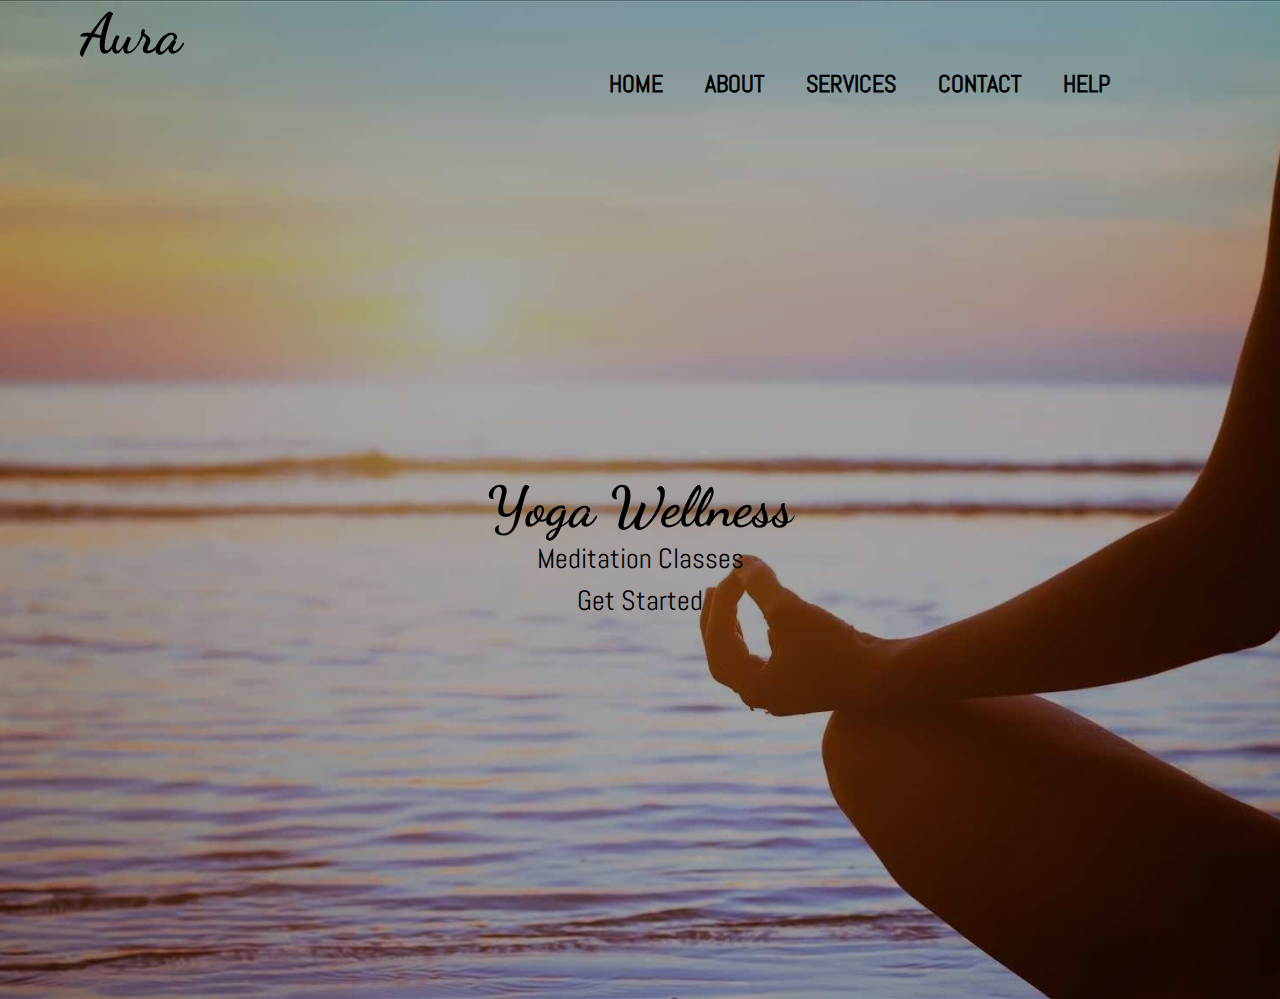
<file: Task 1/HTMLPage1.html>
﻿<!DOCTYPE html>

<html lang="en" xmlns="http://www.w3.org/1999/xhtml">
<head>
    <title>Webpage Design</title>
    <link rel="stylesheet" href="StyleSheet3.css" />
</head>
    
<body>
   <div class="container">
       <div class="row">
           <nav class="navbar">
               <h1>Aura</h1>
               <ul>
                   <li><a href="#">HOME</a></li>
                   <li><a href="#">ABOUT</a></li>
                   <li><a href="#">SERVICES</a></li>
                   <li><a href="#">CONTACT</a></li>
                   <li><a href="#">HELP</a></li>
               </ul>
           </nav>
           <div class="content">
               <h1>Yoga Wellness</h1>
               <p>Meditation Classes</p>
               <a href="#">Get Started</a>
           </div>
       </div>
   </div>
    
   
</body>
</html>
</file>
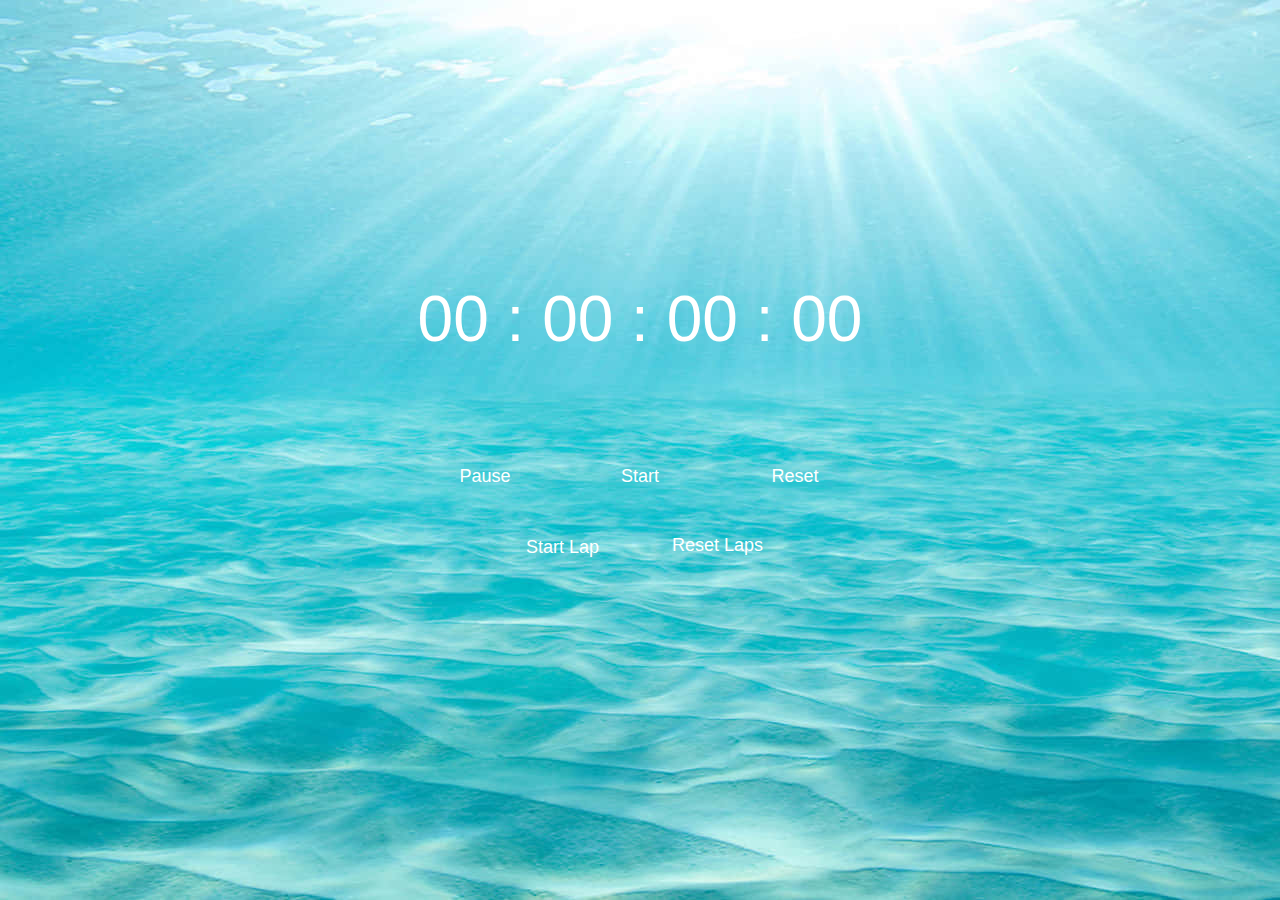
<file: Task 2/stop.html>
﻿<!DOCTYPE html>
<html lang="en">
<head>
    <meta charset="UTF-8">
    <meta name="viewport" content="width=device-width, initial-scale=1.0">
    <title>StopWatch Web Application</title>
    <link rel="stylesheet" href="StyleSheet5.css">
    <script defer src="Script1.js"></script>
</head>
<body>
<div class="container">
    <div class="timer-Display">
        00 : 00 : 00 : 00
    </div>
    <ul class="laps"></ul>
    <div class="buttons">
        <button id="pauseTimer" onclick="pause()">Pause</button>
        <button id="startTimer" onclick="start()">Start</button>
        <button id="resetTime" onclick="reset()">Reset</button>
        <button id="lap" onclick="lap()">Start Lap</button>
        <button id="resetLap" onclick="resetLap()">Reset Laps</button>
    </div>

</div>
</body>
</html>
</file>
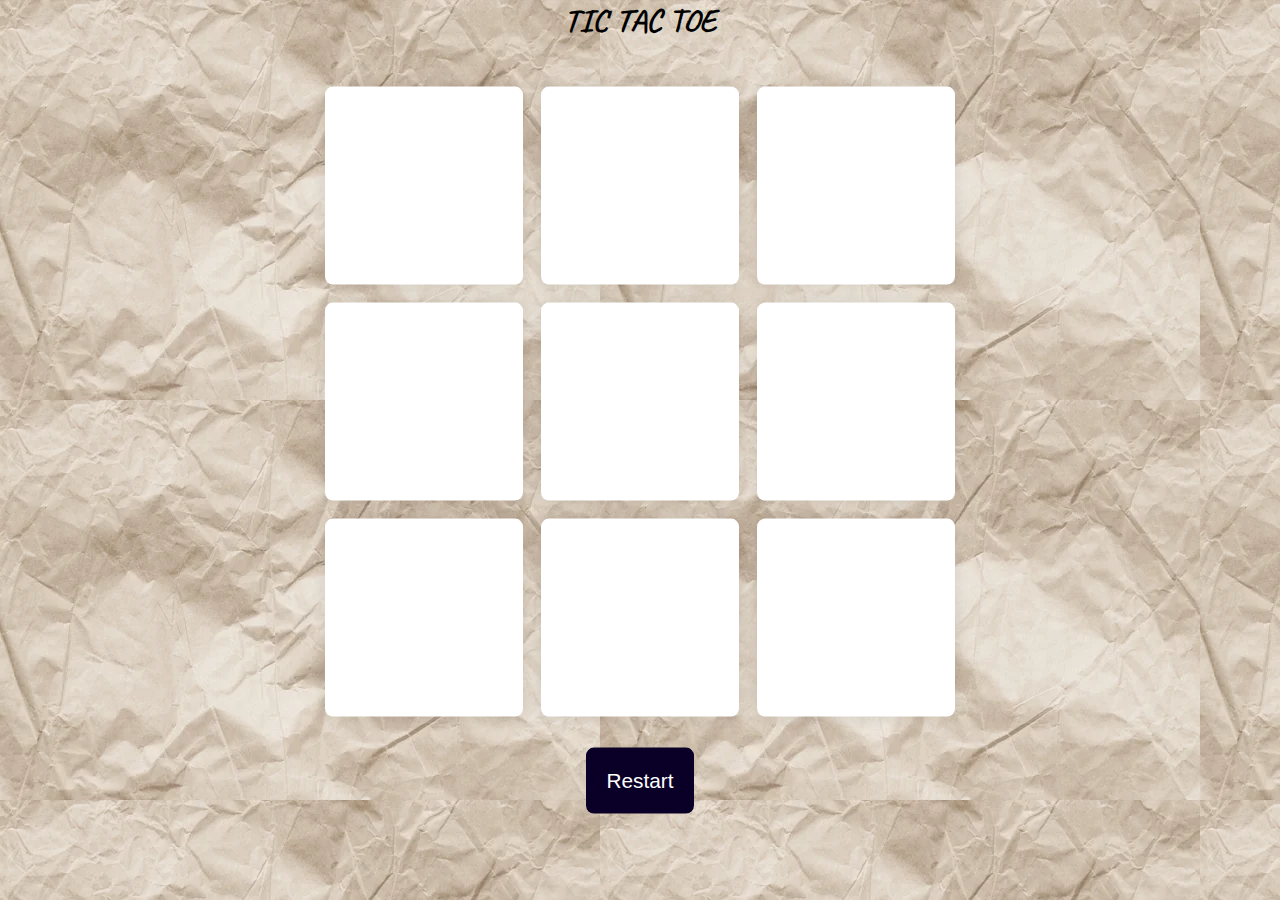
<file: Task 3/tic.html>
﻿<!DOCTYPE html>
<html lang="en">
<head><link rel="stylesheet" href="StyleSheet1.css" /></head>

<body>
    <h1>TIC TAC TOE</h1>
    <div class="wrapper">
        <div class="container">
            <button class="button-option"></button>
            <button class="button-option"></button>
            <button class="button-option"></button>
            <button class="button-option"></button>
            <button class="button-option"></button>
            <button class="button-option"></button>
            <button class="button-option"></button>
            <button class="button-option"></button>
            <button class="button-option"></button>
        </div>
        <button id="restart">Restart</button>
    </div>

    <div class="popup hide">
        <p id="message">Sample Message</p>
        <button id="new-game">New Game</button>
    </div>

    <!-- Script -->
    <script src="ti.js"></script>
</body>
</html>
</file>
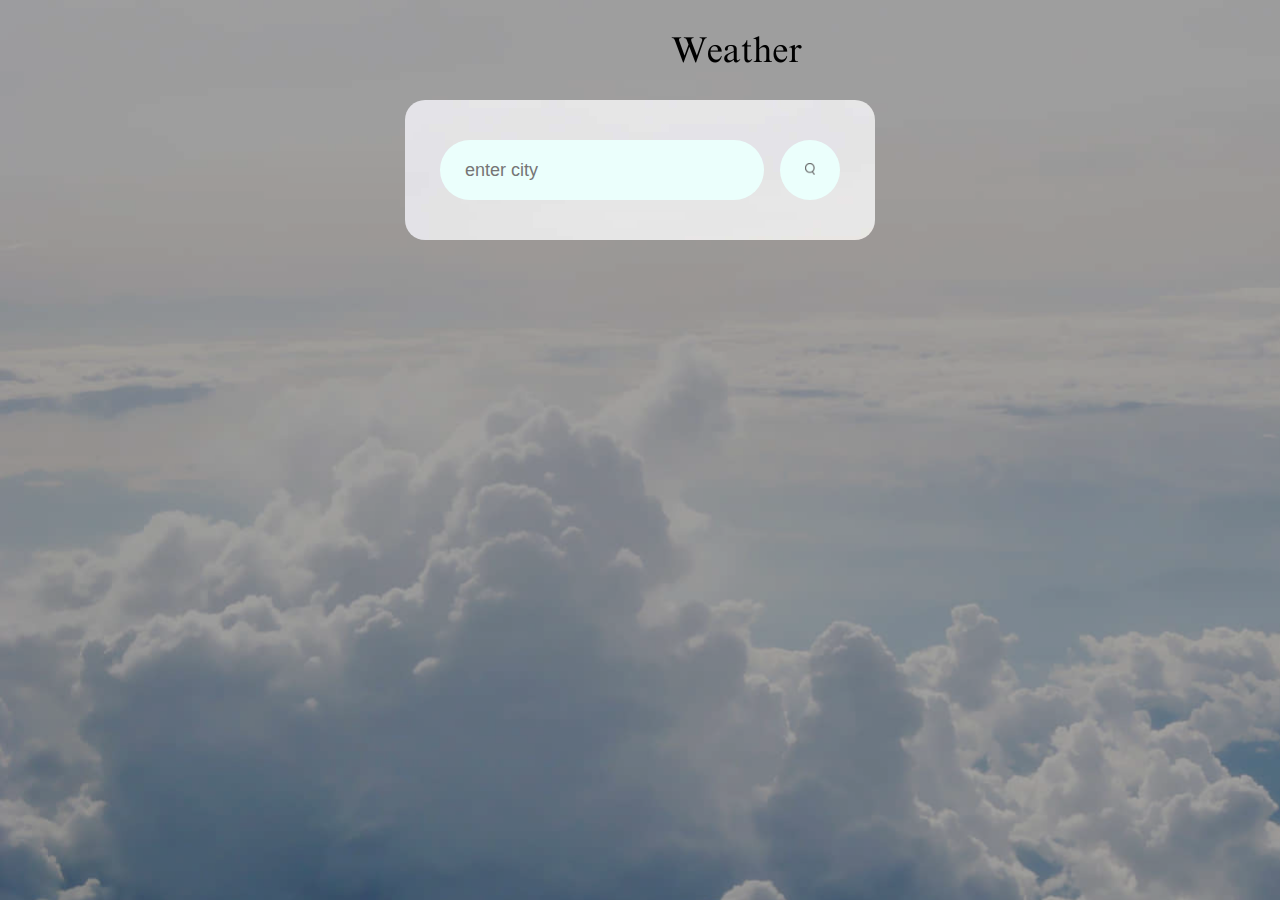
<file: Task 5/weather.html>
﻿<!DOCTYPE html>

<html lang="en" xmlns="http://www.w3.org/1999/xhtml">
<head>
    <meta charset="utf-8" />
    <title>weather</title>
    <link rel="stylesheet" href="style.css" />
</head>
<body>
   
    <div class="card">
        <div class="search">
            <input type="text" placeholder="enter city"
                   spellcheck="false" />
            <button><img src="images/search.png" /></button>
        </div>
        <div class="error">
            <p>Invalid city name</p>
        </div>
        <div class="weather">

            <img src="images/rain.png" class="weather-icon" />
            <h1 class="temp">22°C</h1>
            <h2 class="city">New York</h2>

            <div class="details">
                <div class="col">
                    <img src="images/humidity.png" />
                    <div>
                        <p class="humidity">50%</p>
                        <p>Humidity</p>
                    </div>
                </div>
                <div class="col">
                    <img src="images/wind.png" />
                    <div>
                        <p class="wind">15km/h</p>
                        <p>Wind Speed</p>
                    </div>
                </div>
            </div>
        </div>
    </div>
    <script>
        const apiKey = "0d1325a6f9e8b9df1faac81c19ab928f";
        const apiUrl = "https://api.openweathermap.org/data/2.5/weather?units=metric&q=";

        const searchBox = document.querySelector(".search input");
        const searchBtn = document.querySelector(".search button");
        const weatherIcon = document.querySelector(".weather-icon")

        async function checkWeather(city) {
            const response = await fetch(apiUrl + city + `&appid=${apiKey}`);

            if (response.status == 404) {
                document.querySelector(".error").style.display = "block";
                document.querySelector(".weather").style.display = "none";
            } else {
                var data = await response.json();

                document.querySelector(".city").innerHTML = data.name;
                document.querySelector(".temp").innerHTML = Math.round(data.main.temp) + "°C";
                document.querySelector(".humidity").innerHTML = data.main.humidity + "%";
                document.querySelector(".wind").innerHTML = data.wind.speed + "km/hr";

                if (data.weather[0].main == "Clouds") {
                    weatherIcon.src = "images/clouds.png";
                }
                else if (data.weather[0].main == "Clear") {
                    weatherIcon.src = "images/clear.png";
                }
                else if (data.weather[0].main == "Rain") {
                    weatherIcon.src = "images/rain.png";
                }
                else if (data.weather[0].main == "Drizzle") {
                    weatherIcon.src = "images/drizzle.png";
                }
                else if (data.weather[0].main == "Mist") {
                    weatherIcon.src = "images/mist.png";
                }
                else if (data.weather[0].main == "Snow") {
                    weatherIcon.src = "images/snow.png";
                }
                document.querySelector(".weather").style.display = "block";
                document.querySelector(".error").style.display = "none";

            }


        }
        searchBtn.addEventListener("click", () => {
            checkWeather(searchBox.value);
        })

    </script>
</body>
</html>
</file>
<file: Task 1/StyleSheet3.css>
﻿@import url('https://fonts.googleapis.com/css2?family=Dancing+Script:wght@400..700&display=swap');
@import url('https://fonts.googleapis.com/css2?family=Abel&family=Dancing+Script:wght@400..700&display=swap');
* {
    margin: 0px;
    padding: 0px;
    box-sizing: border-box;
    font-family: "Abel", sans-serif;
}
.container{
    width:100%;
    min-height:100vh;
    background-image:linear-gradient(rgba(0,0,0,0.35),rgba(0,0,0,0.35)),url(yoga2.jpg);
    background-repeat:no-repeat;
    background-position:center;
    background-size:cover;
    font-size: 28px;
}
.row{
    width:100%;
    padding:0px 80px;
}
.navbar ul{
    display:flex;
    float:right;
    align-items:center;
    justify-content: center;
    margin-top: 0px;
    margin-right:90px;
}
.navbar ul li{
    list-style:none;
    margin-left: 42px;
    margin-top:0px;
    font-size:24px;
    border-radius: 2px;

}
.navbar ul li a{
    text-decoration:none;
    text-align:end;
    color:black;
    font-weight: bold;
    transition:0.4s ease-in-out;
}

    .navbar ul li a:hover {
        color: #ffffff;
    }
  h1{
    font-family: "Dancing Script", cursive;
} 
.content{
    width:100%;
    min-height:100vh;
    top:30;
    left:0;
    display:flex;
    align-items:center;
    flex-direction:column;
    justify-content:center;
}
.content h1{
    
    justify-content:center;
}
    .content a {
        justify-content: center;
        text-decoration: none;
        color: black;
        padding: 7px;
        transition: 0.4s ease-in-out;
    }
    .content a:hover {
          color: #ffffff;
     }
</file>
<file: Task 2/StyleSheet5.css>
﻿* {
    margin: 0;
    padding: 0;
   
}

body {
    background-image: url(images/o.jpg); 
}


.container {
    width: 40%;
    min-width: 500px;
    position: absolute;
    top: 50%;
    left: 50%;
    transform: translate(-50%, -50%);
    padding-top: 0;
    padding-bottom: 60px;
   
}

.timer-Display {
    width: 100%;
    padding: 40px 0;
    font-family: "Roboto", sans-serif;
    color: #ffffff;
    display: flex;
    justify-content: center;
    align-items: center;
    font-size: 4rem;
   
}

.laps {
    text-align: center;
    color: white;
    margin-top: 10px;
    list-style-type: none;
}

.buttons {
    width: 85%;
    margin: 60px auto 0 auto;
    display: grid;
    grid-template-columns: repeat(3, 1fr);
    grid-gap: 30px;
    justify-content: center; 
}

    .buttons button:nth-child(4) {       
        grid-column: 1 / span 2;
    }

    .buttons button:nth-child(5) {
        margin-top: -105px;
        grid-column: 2 / span 2;
    }

    .buttons button {
        padding: 10px 20px;
        color: white;
        border: none;
        background:transparent;
        font-family: "Roboto", sans-serif;
        font-size: 18px;
        cursor: pointer;
    }        body
{
}
</file>
<file: Task 3/StyleSheet1.css>
﻿@import url('https://fonts.googleapis.com/css2?family=Caveat:wght@400..700&display=swap');
* {
    padding: 0;
    margin: 0;
    box-sizing: border-box;
    font-family: "Raleway", sans-serif;
}
h1 {
    text-align: center;
    font-family: "Caveat", cursive;
}

body {
    height: 100vh;
    background-image: url(ss.jpg);
}

html {
    font-size: 16px;
}

.wrapper {
    position: absolute;
    transform: translate(-50%, -50%);
    top: 50%;
    left: 50%;
}

.container {
    width: 70vmin;
    height: 70vmin;
    display: flex;
    flex-wrap: wrap;
    gap: 2vmin;
}

.button-option {
    background: #ffffff;
    height: 22vmin;
    width: 22vmin;
    border: none;
    border-radius: 8px;
    font-size: 12vmin;
    color: #000000;
    box-shadow: 0 0 15px rgba(0, 0, 0, 0.1);
}

#restart {
    font-size: 1.3em;
    padding: 1em;
    border-radius: 8px;
    background-color: #0a0027;
    color: #ffffff;
    border: none;
    position: relative;
    margin: 1.5em auto 0 auto;
    display: block;
}

.popup {
    background-image: url(ss.jpg);
    height: 100%;
    width: 100%;
    position: absolute;
    display: flex;
    z-index: 2;
    align-items: center;
    justify-content: center;
    flex-direction: column;
    gap: 1em;
    font-size: 12vmin;
}

#new-game {
    font-size: 0.6em;
    padding: 0.5em 1em;
    background-color: #0a0027;
    color: #ffffff;
    border-radius: 0.2em;
    border: none;
}

#message {
    color: #000000;
    text-align: center;
    font-size: 1em;
}

.popup.hide {
    display: none;
}
</file>
<file: Task 5/style.css>
﻿*{
    margin:0;
    padding: 0;
    box-sizing:border-box;
}
body {
    background: linear-gradient(rgba(0,0,0,0.35),rgba(0,0,0,0.35)), url(images/pk.png);
}

.card {
    width: 90%;
    max-width: 470px;
    background: linear-gradient(rgba(0,0,0,0.05),rgba(0,0,0,0.05)),url(images/g.jpg);
    color: black;
    margin: 100px auto 0;
    border-radius: 20px;
    padding: 40px 35px;
    text-align: center;
}
.search{
    width:100%;
    display:flex;
    align-items: center;
    justify-content: space-between;
}
.search input{
    border:0;
    outline:0;
    background:#ebfffc;
    color: #555;
    padding:10px 25px;
    height:60px;
    border-radius:30px;
    flex:1;
    margin-right:16px;
    font-size:18px;
}
    .search button {
        border: 0;
        outline: 0;
        background: #ebfffc;
        border-radius:50%;
        width: 60px;
        height:60px;
        cursor:pointer;
    }
    .search button img{
        width:10px;
    }
    .weather.icon{
        width:17px;
        margin-top:30px;
    }
    .weather h1{
        font-size:80px;
        font-weight:500;
    }
    .weather h2{
        font-size: 45px;
        font-weight:400;
        margin-top:-10px;
    }
    .details{
        display:flex;
        align-items:center;
        justify-content:space-between;
        padding: 0 20px;
        margin-top:50px;
    }
    .col{
        display:flex;
        align-items:center;
        text-align:left;
    }
    .col img{
        width:40px;
        margin-right:10px;

    }
    .humidity, .wind{
        font-size:28px;
        margin-top:-6px;
    }
    .weather{
        display: none;

    }
    .error{
        text-align:left;
        margin-left:10px;
        font-size:14px;
        margin-top: 10px;
        display: none;
    }
</file>
